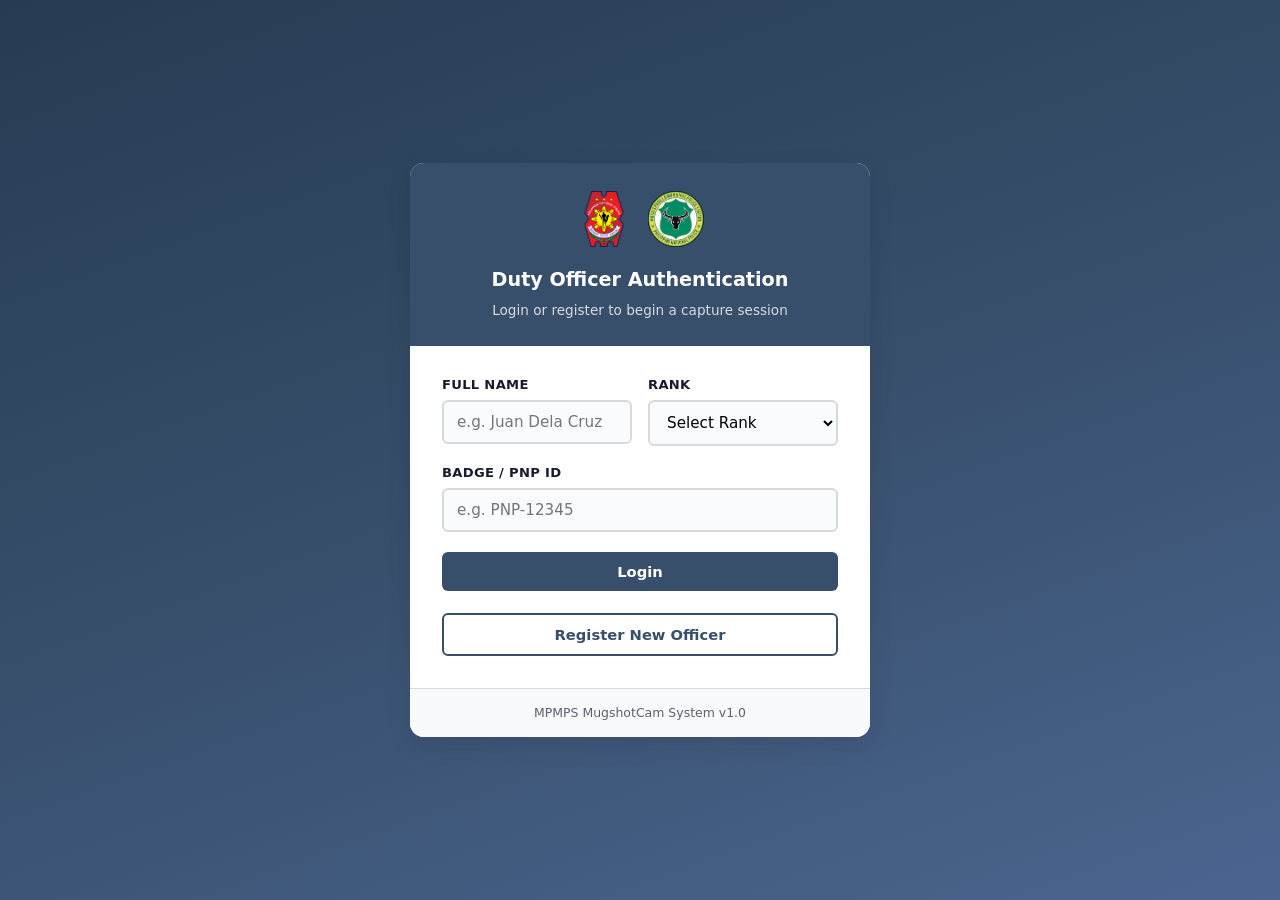
<file: login.html>
<!DOCTYPE html>
<html lang="en">
<head>
  <meta charset="UTF-8">
  <meta name="viewport" content="width=device-width, initial-scale=1.0">
  <title>MPMPS MugshotCam - Duty Officer Login</title>
  <link rel="stylesheet" href="css/main.css">
</head>
<body>
  <div class="login-page">
    <div class="login-container">
      <div class="login-header">
        <div class="login-logos">
          <img src="1.png" alt="PNP Logo" class="logo-pnp" onerror="this.style.display='none'">
          <img src="2.png" alt="MPMPS Logo" class="logo-mps" onerror="this.style.display='none'">
        </div>
        <h2>Duty Officer Authentication</h2>
        <p>Login or register to begin a capture session</p>
      </div>
      <div class="login-body">
        <div class="form-row">
          <div class="form-group">
            <label for="officerName">Full Name</label>
            <input type="text" id="officerName" placeholder="e.g. Juan Dela Cruz" autocomplete="name">
          </div>
          <div class="form-group">
            <label for="officerRank">Rank</label>
            <select id="officerRank">
              <option value="">Select Rank</option>
              <option value="Patrolman/Patrolwoman">Patrolman/Patrolwoman</option>
              <option value="Police Corporal">Police Corporal</option>
              <option value="Police Sergeant">Police Sergeant</option>
              <option value="Police Lieutenant">Police Lieutenant</option>
              <option value="Police Captain">Police Captain</option>
              <option value="Police Major">Police Major</option>
              <option value="Police Lieutenant Colonel">Police Lieutenant Colonel</option>
              <option value="Police Colonel">Police Colonel</option>
              <option value="Police Brigadier General">Police Brigadier General</option>
              <option value="Police Major General">Police Major General</option>
              <option value="Police Lieutenant General">Police Lieutenant General</option>
              <option value="Police General">Police General</option>
            </select>
          </div>
        </div>
        <div class="form-group">
          <label for="officerBadge">Badge / PNP ID</label>
          <input type="text" id="officerBadge" placeholder="e.g. PNP-12345" autocomplete="off">
        </div>
        <div class="form-actions">
          <button id="btnLogin" class="btn btn-primary">Login</button>
          <button id="btnRegister" class="btn btn-secondary">Register New Officer</button>
        </div>
        <div id="loginMessage" class="message"></div>
      </div>
      <div class="login-footer">
        MPMPS MugshotCam System v1.0
      </div>
    </div>
  </div>

  <script src="js/login.js"></script>
</body>
</html>
</file>
<file: css/main.css>
/* ============================================
   MPMPS MugshotCam System - Main Stylesheet
   Pantone Blue 532 XGC Theme
   ============================================ */

/* CSS Variables */
:root {
  --color-primary: #374F6B;
  --color-primary-light: #4a6590;
  --color-primary-dark: #263c52;
  --color-accent: #f4d03f;
  --color-accent-hover: #e6c229;
  --color-danger: #c0392b;
  --color-success: #27ae60;
  --color-bg: #f0f2f5;
  --color-surface: #ffffff;
  --color-text: #1a1a2e;
  --color-text-muted: #5a6270;
  --color-border: #d5d9e0;
  --shadow-sm: 0 1px 3px rgba(0,0,0,0.06);
  --shadow-md: 0 4px 12px rgba(0,0,0,0.08);
  --shadow-lg: 0 8px 24px rgba(0,0,0,0.10);
  --radius-sm: 6px;
  --radius-md: 10px;
  --radius-lg: 14px;
  --transition: 0.2s ease;
}

/* Reset */
*, *::before, *::after {
  box-sizing: border-box;
  margin: 0;
  padding: 0;
}

html {
  font-size: 16px;
  -webkit-font-smoothing: antialiased;
}

body {
  font-family: 'Segoe UI', system-ui, -apple-system, sans-serif;
  background: var(--color-bg);
  color: var(--color-text);
  line-height: 1.6;
  min-height: 100vh;
}

/* ============================================
   GLOBAL HEADER (All Pages)
   ============================================ */
.global-header {
  background: var(--color-primary);
  color: #fff;
  padding: 0;
  box-shadow: var(--shadow-md);
  position: sticky;
  top: 0;
  z-index: 100;
}

.header-inner {
  max-width: 1200px;
  margin: 0 auto;
  padding: 12px 24px;
  display: flex;
  align-items: center;
  justify-content: space-between;
  gap: 16px;
  flex-wrap: wrap;
}

.header-brand {
  display: flex;
  align-items: center;
  gap: 14px;
  text-decoration: none;
  color: #fff;
}

.header-logos {
  display: flex;
  align-items: center;
  gap: 10px;
}

.logo-pnp, .logo-mps {
  height: 42px;
  width: auto;
  display: block;
}

.header-title-group {
  display: flex;
  flex-direction: column;
  gap: 1px;
}

.header-title-group h1 {
  font-size: 1.15rem;
  font-weight: 700;
  letter-spacing: 0.4px;
  line-height: 1.2;
}

.header-title-group p {
  font-size: 0.78rem;
  opacity: 0.8;
  line-height: 1.2;
}

.header-actions {
  display: flex;
  align-items: center;
  gap: 10px;
}

.btn-header {
  display: inline-flex;
  align-items: center;
  gap: 6px;
  padding: 8px 16px;
  border-radius: var(--radius-sm);
  font-size: 0.85rem;
  font-weight: 600;
  font-family: inherit;
  cursor: pointer;
  transition: all var(--transition);
  text-decoration: none;
}

.btn-header-secondary {
  background: rgba(255,255,255,0.12);
  color: #fff;
  border: 1px solid rgba(255,255,255,0.25);
}

.btn-header-secondary:hover {
  background: rgba(255,255,255,0.2);
  border-color: rgba(255,255,255,0.45);
}

.btn-header-logout {
  background: transparent;
  color: #fff;
  border: 1px solid rgba(255,255,255,0.35);
}

.btn-header-logout:hover {
  background: rgba(192, 57, 43, 0.2);
  border-color: rgba(192, 57, 43, 0.6);
  color: #ff8a80;
}

/* ============================================
   LOGIN PAGE
   ============================================ */
.login-page {
  min-height: 100vh;
  display: flex;
  align-items: center;
  justify-content: center;
  padding: 24px;
  background: linear-gradient(160deg, var(--color-primary-dark) 0%, var(--color-primary) 50%, var(--color-primary-light) 100%);
}

.login-container {
  width: 100%;
  max-width: 460px;
  background: var(--color-surface);
  border-radius: var(--radius-lg);
  box-shadow: var(--shadow-lg);
  overflow: hidden;
}

.login-header {
  background: var(--color-primary);
  color: #fff;
  padding: 28px 32px 24px;
  text-align: center;
}

.login-logos {
  display: flex;
  align-items: center;
  justify-content: center;
  gap: 16px;
  margin-bottom: 18px;
}

.login-logos .logo-pnp,
.login-logos .logo-mps {
  height: 56px;
  width: auto;
}

.login-header h2 {
  font-size: 1.2rem;
  font-weight: 600;
  margin: 0 0 4px;
}

.login-header p {
  font-size: 0.85rem;
  opacity: 0.8;
  margin: 0;
}

.login-body {
  padding: 28px 32px 32px;
}

.login-body .form-group {
  margin-bottom: 16px;
}

.login-body .form-actions {
  margin-top: 20px;
  flex-direction: column;
}

.login-body .btn {
  width: 100%;
}

.login-body .btn-secondary {
  margin-top: 10px;
}

.login-footer {
  text-align: center;
  padding: 14px;
  background: #f8f9fa;
  border-top: 1px solid var(--color-border);
  font-size: 0.78rem;
  color: var(--color-text-muted);
}

/* ============================================
   APP CONTAINER (Main Pages)
   ============================================ */
.app-container {
  max-width: 1100px;
  margin: 0 auto;
  padding: 24px;
  display: flex;
  flex-direction: column;
  min-height: calc(100vh - 60px);
}

.main-content {
  flex: 1;
  display: flex;
  flex-direction: column;
  gap: 20px;
}

/* Screen Navigation */
.screen {
  display: none;
  animation: fadeIn 0.35s ease;
}

.screen.active {
  display: block;
}

@keyframes fadeIn {
  from { opacity: 0; transform: translateY(10px); }
  to { opacity: 1; transform: translateY(0); }
}

/* Card */
.card {
  background: var(--color-surface);
  border-radius: var(--radius-lg);
  box-shadow: var(--shadow-md);
  overflow: hidden;
  border: 1px solid var(--color-border);
}

.card-header {
  background: var(--color-primary);
  color: #fff;
  padding: 18px 24px;
  border-bottom: 3px solid var(--color-accent);
  display: flex;
  align-items: center;
  justify-content: space-between;
  gap: 16px;
}

.card-header-left {
  display: flex;
  flex-direction: column;
  gap: 3px;
}

.card-header h2 {
  font-size: 1.15rem;
  font-weight: 600;
  margin: 0;
}

.card-header p {
  font-size: 0.82rem;
  opacity: 0.8;
  margin: 0;
}

.card-body {
  padding: 24px;
}

/* Forms */
.form-row {
  display: grid;
  grid-template-columns: 1fr 1fr;
  gap: 16px;
}

.form-group {
  margin-bottom: 16px;
}

.form-group label {
  display: block;
  font-size: 0.82rem;
  font-weight: 600;
  color: var(--color-text);
  margin-bottom: 5px;
  text-transform: uppercase;
  letter-spacing: 0.3px;
}

.form-group input,
.form-group select {
  width: 100%;
  padding: 11px 13px;
  border: 2px solid var(--color-border);
  border-radius: var(--radius-sm);
  font-size: 0.95rem;
  font-family: inherit;
  transition: border-color var(--transition), box-shadow var(--transition);
  background: #fafbfc;
}

.form-group input:focus,
.form-group select:focus {
  outline: none;
  border-color: var(--color-primary);
  box-shadow: 0 0 0 3px rgba(55, 79, 107, 0.08);
  background: #fff;
}

.form-group input[readonly] {
  background: #e9ecef;
  color: var(--color-text-muted);
  cursor: not-allowed;
}

/* Buttons */
.form-actions {
  display: flex;
  gap: 12px;
  margin-top: 20px;
  flex-wrap: wrap;
}

.btn {
  display: inline-flex;
  align-items: center;
  gap: 8px;
  padding: 11px 22px;
  border: none;
  border-radius: var(--radius-sm);
  font-size: 0.92rem;
  font-weight: 600;
  font-family: inherit;
  cursor: pointer;
  transition: all var(--transition);
  text-decoration: none;
  justify-content: center;
}

.btn:disabled {
  opacity: 0.6;
  cursor: not-allowed;
}

.btn-primary {
  background: var(--color-primary);
  color: #fff;
}

.btn-primary:hover:not(:disabled) {
  background: var(--color-primary-light);
  transform: translateY(-1px);
  box-shadow: var(--shadow-sm);
}

.btn-secondary {
  background: #fff;
  color: var(--color-primary);
  border: 2px solid var(--color-primary);
}

.btn-secondary:hover:not(:disabled) {
  background: rgba(55, 79, 107, 0.04);
}

.btn-ghost {
  background: transparent;
  color: var(--color-text-muted);
  border: 2px solid transparent;
}

.btn-ghost:hover:not(:disabled) {
  color: var(--color-text);
  border-color: var(--color-border);
}

.btn-lg {
  padding: 13px 26px;
  font-size: 0.98rem;
}

/* Messages */
.message {
  margin-top: 14px;
  padding: 11px 14px;
  border-radius: var(--radius-sm);
  font-size: 0.88rem;
  display: none;
}

.message.error {
  display: block;
  background: #fdecea;
  color: var(--color-danger);
  border: 1px solid #f5c6cb;
}

.message.success {
  display: block;
  background: #e6f4ea;
  color: var(--color-success);
  border: 1px solid #c3e6cb;
}

/* Camera Mode Switch Button */
.btn-camera-switch {
  display: inline-flex;
  align-items: center;
  gap: 8px;
  padding: 8px 16px;
  border-radius: var(--radius-sm);
  font-size: 0.85rem;
  font-weight: 600;
  font-family: inherit;
  cursor: pointer;
  transition: all var(--transition);
  background: rgba(255, 255, 255, 0.15);
  color: #fff;
  border: 1px solid rgba(255, 255, 255, 0.35);
  white-space: nowrap;
}

.btn-camera-switch:hover:not(:disabled) {
  background: rgba(255, 255, 255, 0.25);
  border-color: rgba(255, 255, 255, 0.55);
}

.btn-camera-switch:disabled {
  opacity: 0.6;
  cursor: not-allowed;
}

/* ============================================
   CAMERA SCREEN
   ============================================ */
.camera-body {
  display: flex;
  flex-direction: column;
  gap: 18px;
}

.camera-container {
  position: relative;
  width: 100%;
  max-width: 720px;
  margin: 0 auto;
  aspect-ratio: 4/3;
  background: #000;
  border-radius: var(--radius-md);
  overflow: hidden;
  box-shadow: var(--shadow-lg);
  border: 2px solid var(--color-border);
}

.camera-container video {
  width: 100%;
  height: 100%;
  object-fit: cover;
  transform: scaleX(-1);
}

.camera-container video.back-camera {
  transform: scaleX(1);
}

.capture-placeholder {
  position: absolute;
  inset: 0;
  display: flex;
  flex-direction: column;
  align-items: center;
  justify-content: center;
  color: #fff;
  background: var(--color-primary);
  z-index: 2;
}

.capture-placeholder p {
  margin-top: 12px;
  font-size: 0.92rem;
  opacity: 0.8;
}

.crop-overlay {
  position: absolute;
  inset: 0;
  pointer-events: none;
  z-index: 3;
  display: none;
}

.crop-overlay.active {
  display: block;
}

.crop-box {
  position: absolute;
  top: 50%;
  left: 50%;
  transform: translate(-50%, -50%);
  width: 60%;
  aspect-ratio: 1/1;
  border: 3px dashed var(--color-accent);
  box-shadow: 0 0 0 9999px rgba(0, 0, 0, 0.5);
  border-radius: 4px;
}

.crop-box.full-body {
  top: 40%;
  height: 70%;
  width: auto;
  aspect-ratio: 1/1;
}

.camera-controls {
  display: flex;
  flex-direction: column;
  align-items: center;
  gap: 14px;
}

.camera-status {
  font-size: 0.85rem;
  font-weight: 600;
  color: var(--color-text-muted);
  text-align: center;
  min-height: 1.4em;
}

.camera-status.error {
  color: var(--color-danger);
}

.capture-progress {
  width: 100%;
  max-width: 720px;
  display: flex;
  align-items: center;
  gap: 12px;
}

.progress-bar {
  flex: 1;
  height: 10px;
  background: var(--color-border);
  border-radius: 5px;
  overflow: hidden;
}

.progress-fill {
  height: 100%;
  background: linear-gradient(90deg, var(--color-primary), var(--color-accent));
  border-radius: 5px;
  transition: width 0.4s ease;
}

.progress-text {
  font-size: 0.82rem;
  font-weight: 600;
  color: var(--color-text-muted);
  white-space: nowrap;
}

.camera-actions {
  display: flex;
  gap: 12px;
  flex-wrap: wrap;
  justify-content: center;
}

.capture-flash {
  position: fixed;
  inset: 0;
  background: rgba(255, 255, 255, 0.85);
  z-index: 9999;
  pointer-events: none;
  animation: flashFade 0.4s ease-out forwards;
}

@keyframes flashFade {
  from { opacity: 1; }
  to { opacity: 0; }
}

.capture-guide {
  text-align: center;
  color: var(--color-text-muted);
  font-size: 0.88rem;
  max-width: 720px;
}

.capture-guide strong {
  color: var(--color-primary);
}

.capture-thumbnails {
  display: flex;
  gap: 10px;
  flex-wrap: wrap;
  justify-content: center;
  margin-top: 6px;
}

.thumbnail {
  width: 76px;
  height: 76px;
  border-radius: var(--radius-sm);
  object-fit: cover;
  border: 2px solid var(--color-border);
  box-shadow: var(--shadow-sm);
}

/* ============================================
   REVIEW SCREEN
   ============================================ */
.review-body {
  display: flex;
  flex-direction: column;
  gap: 22px;
}

.detainee-summary h3 {
  font-size: 1.05rem;
  color: var(--color-primary);
  margin-bottom: 10px;
  border-bottom: 2px solid var(--color-border);
  padding-bottom: 7px;
}

.summary-grid {
  display: grid;
  grid-template-columns: repeat(auto-fit, minmax(220px, 1fr));
  gap: 10px;
}

.summary-item {
  display: flex;
  flex-direction: column;
  gap: 2px;
}

.summary-label {
  font-size: 0.72rem;
  text-transform: uppercase;
  letter-spacing: 0.5px;
  color: var(--color-text-muted);
  font-weight: 700;
}

.summary-value {
  font-size: 0.95rem;
  font-weight: 600;
  color: var(--color-text);
}

.review-photos h3 {
  font-size: 1.05rem;
  color: var(--color-primary);
  margin-bottom: 10px;
  border-bottom: 2px solid var(--color-border);
  padding-bottom: 7px;
}

.photo-grid-2x2 {
  display: grid;
  grid-template-columns: repeat(2, 1fr);
  gap: 14px;
}

.photo-item {
  background: #fafbfc;
  border: 2px solid var(--color-border);
  border-radius: var(--radius-md);
  padding: 12px;
  display: flex;
  flex-direction: column;
  align-items: center;
  gap: 10px;
}

.photo-wrapper {
  position: relative;
  display: inline-block;
}

.photo-wrapper img {
  width: 100%;
  max-width: 240px;
  aspect-ratio: 1/1;
  object-fit: cover;
  border-radius: var(--radius-sm);
  box-shadow: var(--shadow-sm);
  border: 1px solid var(--color-border);
  display: block;
}

.photo-download {
  position: absolute;
  bottom: 8px;
  right: 8px;
  width: 34px;
  height: 34px;
  border-radius: 50%;
  border: none;
  background: var(--color-primary);
  color: #fff;
  cursor: pointer;
  display: flex;
  align-items: center;
  justify-content: center;
  box-shadow: var(--shadow-md);
  opacity: 0;
  transform: translateY(4px);
  transition: all var(--transition);
}

.photo-item:hover .photo-download {
  opacity: 1;
  transform: translateY(0);
}

.photo-download:hover {
  background: var(--color-primary-light);
  transform: scale(1.1);
}

.photo-label {
  font-size: 0.78rem;
  font-weight: 600;
  color: var(--color-text-muted);
  text-transform: uppercase;
  letter-spacing: 0.4px;
  text-align: center;
}

.export-actions {
  display: flex;
  gap: 12px;
  flex-wrap: wrap;
  justify-content: center;
  padding-top: 14px;
  border-top: 2px solid var(--color-border);
}

/* ============================================
   REPORT PAGE
   ============================================ */
.report-container {
  max-width: 1200px;
  margin: 0 auto;
  padding: 24px;
}

.report-toolbar {
  display: flex;
  align-items: center;
  justify-content: space-between;
  gap: 12px;
  margin-bottom: 18px;
  flex-wrap: wrap;
}

.report-toolbar h2 {
  font-size: 1.2rem;
  color: var(--color-primary);
  font-weight: 700;
}

.report-toolbar-actions {
  display: flex;
  gap: 10px;
  flex-wrap: wrap;
}

.records-table-wrap {
  background: var(--color-surface);
  border-radius: var(--radius-lg);
  box-shadow: var(--shadow-md);
  border: 1px solid var(--color-border);
  overflow: hidden;
}

.records-table-wrap .card-body {
  padding: 0;
  overflow-x: auto;
}

.records-table {
  width: 100%;
  border-collapse: collapse;
  font-size: 0.88rem;
}

.records-table th,
.records-table td {
  text-align: left;
  padding: 12px 12px;
  border-bottom: 1px solid var(--color-border);
  vertical-align: middle;
}

.records-table th {
  background: var(--color-primary);
  color: #fff;
  font-weight: 700;
  text-transform: uppercase;
  font-size: 0.72rem;
  letter-spacing: 0.5px;
  position: sticky;
  top: 0;
  white-space: nowrap;
}

.records-table tbody tr:hover {
  background: #f8fafd;
}

.records-table tbody tr:last-child td {
  border-bottom: none;
}

.thumb-mini {
  width: 40px;
  height: 40px;
  border-radius: 4px;
  object-fit: cover;
  border: 1px solid var(--color-border);
  cursor: pointer;
  transition: transform var(--transition);
}

.thumb-mini:hover {
  transform: scale(1.1);
}

.actions-cell {
  display: flex;
  gap: 6px;
  flex-wrap: wrap;
}

.btn-xs {
  padding: 5px 11px;
  font-size: 0.78rem;
  border-radius: 4px;
  border: none;
  cursor: pointer;
  font-family: inherit;
  font-weight: 600;
  transition: all var(--transition);
}

.btn-view {
  background: #e3f2fd;
  color: #0d3b66;
}

.btn-view:hover {
  background: #bbdefb;
}

.btn-edit {
  background: #e8f5e9;
  color: #1b5e20;
}

.btn-edit:hover {
  background: #c8e6c9;
}

.btn-delete {
  background: #ffebee;
  color: #b71c1c;
}

.btn-delete:hover {
  background: #ffcdd2;
}

.empty-state {
  text-align: center;
  padding: 60px 20px;
  color: var(--color-text-muted);
}

.empty-state svg {
  width: 64px;
  height: 64px;
  margin-bottom: 12px;
  opacity: 0.35;
}

/* ============================================
   MODALS
   ============================================ */
.modal-overlay {
  position: fixed;
  inset: 0;
  background: rgba(0,0,0,0.55);
  display: none;
  align-items: center;
  justify-content: center;
  z-index: 1000;
  padding: 20px;
}

.modal-overlay.active {
  display: flex;
}

.modal {
  background: #fff;
  border-radius: var(--radius-lg);
  box-shadow: var(--shadow-lg);
  width: 100%;
  max-width: 880px;
  max-height: 90vh;
  overflow-y: auto;
  border: 1px solid var(--color-border);
}

.modal-header {
  display: flex;
  align-items: center;
  justify-content: space-between;
  padding: 16px 22px;
  border-bottom: 1px solid var(--color-border);
  background: var(--color-primary);
  color: #fff;
}

.modal-header h3 {
  margin: 0;
  font-size: 1.05rem;
  font-weight: 600;
}

.modal-close {
  background: rgba(255,255,255,0.15);
  border: none;
  font-size: 1.4rem;
  cursor: pointer;
  color: #fff;
  line-height: 1;
  width: 32px;
  height: 32px;
  border-radius: 50%;
  display: flex;
  align-items: center;
  justify-content: center;
  transition: background var(--transition);
}

.modal-close:hover {
  background: rgba(255,255,255,0.25);
}

.modal-body {
  padding: 22px;
}

.modal-footer {
  display: flex;
  justify-content: flex-end;
  gap: 10px;
  padding: 14px 22px;
  border-top: 1px solid var(--color-border);
  flex-wrap: wrap;
}

.share-options {
  display: flex;
  flex-direction: column;
  gap: 10px;
}

.share-option {
  display: flex;
  align-items: center;
  gap: 12px;
  padding: 12px 14px;
  border: 1px solid var(--color-border);
  border-radius: var(--radius-sm);
  background: #fff;
  color: var(--color-text);
  font-family: inherit;
  cursor: pointer;
  transition: all var(--transition);
  text-align: left;
}

.share-option:hover {
  border-color: var(--color-primary);
  background: rgba(55, 79, 107, 0.03);
}

.share-option svg {
  flex-shrink: 0;
  color: var(--color-primary);
}

.share-option span {
  display: flex;
  flex-direction: column;
  gap: 2px;
}

.share-option strong {
  font-size: 0.95rem;
  font-weight: 600;
}

.share-option small {
  font-size: 0.78rem;
  color: var(--color-text-muted);
  font-weight: 400;
}

.detail-grid {
  display: grid;
  grid-template-columns: repeat(2, 1fr);
  gap: 12px;
  margin-bottom: 18px;
}

.detail-item {
  display: flex;
  flex-direction: column;
  gap: 2px;
}

.detail-label {
  font-size: 0.72rem;
  text-transform: uppercase;
  letter-spacing: 0.5px;
  color: var(--color-text-muted);
  font-weight: 700;
}

.detail-value {
  font-size: 0.95rem;
  font-weight: 600;
}

.detail-photos {
  display: grid;
  grid-template-columns: repeat(2, 1fr);
  gap: 12px;
  margin-top: 14px;
}

.detail-photo {
  text-align: center;
}

.detail-photo img {
  width: 100%;
  max-width: 260px;
  aspect-ratio: 1/1;
  object-fit: cover;
  border-radius: var(--radius-sm);
  border: 1px solid var(--color-border);
  box-shadow: var(--shadow-sm);
}

.detail-photo span {
  display: block;
  margin-top: 6px;
  font-size: 0.78rem;
  font-weight: 600;
  color: var(--color-text-muted);
  text-transform: uppercase;
}

/* ============================================
    UPLOAD MODAL
    ============================================ */
.upload-preview {
  width: 100%;
  max-width: 320px;
  aspect-ratio: 1/1;
  border: 2px dashed var(--color-border);
  border-radius: var(--radius-md);
  display: flex;
  align-items: center;
  justify-content: center;
  margin: 0 auto 14px;
  background: #fafbfc;
  overflow: hidden;
}

.upload-preview img {
  width: 100%;
  height: 100%;
  object-fit: cover;
}

.upload-preview .upload-placeholder {
  color: var(--color-text-muted);
  font-size: 0.88rem;
  text-align: center;
  padding: 20px;
}

.upload-actions {
  display: flex;
  gap: 10px;
  justify-content: center;
  flex-wrap: wrap;
}

/* ============================================
    ADDITIONAL PHOTOS
    ============================================ */
.additional-photos-section {
  margin-top: 18px;
  padding-top: 14px;
  border-top: 2px solid var(--color-border);
}

.additional-photos-section h4 {
  font-size: 0.92rem;
  color: var(--color-primary);
  margin-bottom: 10px;
  text-transform: uppercase;
  letter-spacing: 0.4px;
}

.additional-photos-grid {
  display: grid;
  grid-template-columns: repeat(auto-fill, minmax(140px, 1fr));
  gap: 10px;
}

.additional-photo-item {
  position: relative;
  border: 1px solid var(--color-border);
  border-radius: var(--radius-sm);
  overflow: hidden;
  background: #fafbfc;
}

.additional-photo-item img {
  width: 100%;
  aspect-ratio: 1/1;
  object-fit: cover;
  display: block;
}

.additional-photo-label {
  padding: 6px 8px;
  font-size: 0.72rem;
  font-weight: 600;
  color: var(--color-text-muted);
  text-align: center;
  background: #fff;
  border-top: 1px solid var(--color-border);
  white-space: nowrap;
  overflow: hidden;
  text-overflow: ellipsis;
}

.btn-delete-photo {
  position: absolute;
  top: 4px;
  right: 4px;
  width: 24px;
  height: 24px;
  border-radius: 50%;
  border: none;
  background: var(--color-danger);
  color: #fff;
  font-size: 0.75rem;
  font-weight: 700;
  cursor: pointer;
  display: flex;
  align-items: center;
  justify-content: center;
  line-height: 1;
  transition: all var(--transition);
}

.btn-delete-photo:hover {
  background: #a93226;
  transform: scale(1.1);
}

.add-photo-btn {
  display: inline-flex;
  align-items: center;
  gap: 6px;
  padding: 8px 14px;
  border-radius: var(--radius-sm);
  border: 2px dashed var(--color-border);
  background: #fff;
  color: var(--color-primary);
  font-size: 0.85rem;
  font-weight: 600;
  font-family: inherit;
  cursor: pointer;
  transition: all var(--transition);
  margin-top: 10px;
}

.add-photo-btn:hover {
  border-color: var(--color-primary);
  background: rgba(55, 79, 107, 0.03);
}

/* ============================================
    FOOTER
    ============================================ */
.app-footer {
  text-align: center;
  padding: 18px;
  color: var(--color-text-muted);
  font-size: 0.78rem;
  margin-top: auto;
}

/* ============================================
   WORD EXPORT TEMPLATE STYLES (Hidden)
   ============================================ */
.word-doc {
  font-family: 'Calibri', 'Arial', sans-serif;
  font-size: 11pt;
  color: #000;
  line-height: 1.3;
  padding: 40px;
}

.word-header {
  text-align: center;
  border-bottom: 3px double #000;
  padding-bottom: 10px;
  margin-bottom: 14px;
}

.word-republic {
  font-size: 10pt;
  text-transform: uppercase;
  letter-spacing: 1px;
  margin: 0;
}

.word-station {
  font-size: 14pt;
  font-weight: bold;
  text-transform: uppercase;
  margin: 4px 0 2px;
}

.word-sub {
  font-size: 10pt;
  margin: 0;
}

.word-title {
  text-align: center;
  font-size: 16pt;
  font-weight: bold;
  text-decoration: underline;
  margin: 14px 0;
  text-transform: uppercase;
}

.word-table {
  width: 100%;
  border-collapse: collapse;
  margin-bottom: 14px;
  font-size: 10pt;
}

.word-table td,
.word-table th {
  border: 1px solid #000;
  padding: 6px 8px;
  vertical-align: top;
}

.word-label {
  font-weight: bold;
  width: 35%;
  background: #f2f2f2;
}

.word-value {
  width: 65%;
}

.word-table-details td:not(:last-child) {
  border-right: 1px solid #000;
}

.word-table-officer .word-label {
  width: 22%;
}

.word-table-officer .word-value {
  width: 26%;
}

.word-photo-section {
  margin: 18px 0;
}

.word-photo-grid {
  width: 100%;
  border-collapse: collapse;
  margin-bottom: 12px;
}

.word-photo-cell {
  text-align: center;
  border: 1px solid #000;
  padding: 8px;
  width: 33.33%;
  vertical-align: top;
}

.word-photo-cell-wide {
  width: 100%;
}

.word-photo-cell img {
  width: 120px;
  height: 120px;
  object-fit: cover;
  display: block;
  margin: 0 auto 6px;
  border: 1px solid #ccc;
}

.word-photo-caption {
  font-size: 9pt;
  font-weight: bold;
  text-transform: uppercase;
  letter-spacing: 0.5px;
}

.word-slate {
  border: 1px solid #000;
  padding: 10px;
  margin: 14px 0;
  font-size: 10pt;
  background: #f9f9f9;
}

.word-slate p {
  margin: 3px 0;
}

.word-signatures {
  width: 100%;
  border-collapse: collapse;
  margin-top: 40px;
}

.sig-block {
  text-align: center;
  width: 33.33%;
  vertical-align: top;
}

.sig-line {
  border-bottom: 1px solid #000;
  height: 50px;
  margin-bottom: 6px;
}

.sig-block p {
  font-size: 10pt;
  margin: 2px 0;
}

.sig-date {
  font-size: 9pt;
  color: #333;
}

/* ============================================
   PRINT STYLES (A4)
   ============================================ */
@media print {
  @page {
    size: A4;
    margin: 15mm;
  }

  body {
    background: #fff;
  }

  .global-header,
  .app-footer,
  .camera-container,
  .crop-overlay,
  .capture-thumbnails,
  .camera-controls,
  .export-actions,
  .btn,
  .form-actions,
  .report-toolbar,
  .report-container {
    display: none !important;
  }

  .app-container {
    max-width: none;
    margin: 0;
    padding: 0;
  }

  .main-content {
    gap: 0;
  }

  .card {
    box-shadow: none;
    border: none;
    border-radius: 0;
  }

  .card-header {
    background: #fff;
    color: #000;
    border-bottom: 2px solid #000;
    padding: 10px 0;
  }

  .card-header h2 {
    font-size: 14pt;
    color: #000;
  }

  .card-header p {
    display: none;
  }

  .card-body {
    padding: 10px 0;
  }

  .detainee-summary {
    margin-bottom: 12px;
  }

  .photo-grid-2x2 {
    gap: 8px;
  }

  .photo-item {
    border: 1px solid #ccc;
    padding: 6px;
    break-inside: avoid;
  }

  .photo-item img {
    width: 5.08cm;
    height: 5.08cm;
    object-fit: cover;
    border: 1px solid #999;
  }

  .review-photos h3,
  .detainee-summary h3 {
    font-size: 12pt;
    border-bottom: 1px solid #000;
    color: #000;
  }

  .summary-label {
    font-size: 8pt;
  }

  .summary-value {
    font-size: 10pt;
  }

  .print-record {
    padding: 10px 0;
  }

  .print-header {
    text-align: center;
    border-bottom: 3px double #000;
    padding-bottom: 10px;
    margin-bottom: 14px;
  }

  .print-header h1 {
    font-size: 16pt;
    margin: 0 0 5px;
    text-transform: uppercase;
  }

  .print-header p {
    margin: 2px 0;
  }

  .print-table {
    width: 100%;
    border-collapse: collapse;
    margin-bottom: 14px;
  }

  .print-table td {
    border: 1px solid #000;
    padding: 6px 8px;
    vertical-align: top;
  }

  .print-label {
    font-weight: bold;
    background: #f2f2f2;
    width: 25%;
  }

  .print-value {
    width: 25%;
  }

  .print-section-title {
    text-align: center;
    font-size: 12pt;
    font-weight: bold;
    text-decoration: underline;
    margin: 14px 0;
    text-transform: uppercase;
  }

  .print-photos-grid {
    display: flex;
    flex-wrap: wrap;
    gap: 8px;
    justify-content: center;
    margin-bottom: 20px;
  }

  .print-photo {
    text-align: center;
    border: 1px solid #000;
    padding: 8px;
    width: 45%;
    min-width: 180px;
    break-inside: avoid;
  }

  .print-photo img {
    width: 100%;
    max-width: 220px;
    aspect-ratio: 1/1;
    object-fit: cover;
    display: block;
    margin: 0 auto 6px;
    border: 1px solid #ccc;
  }

  .print-photo-placeholder {
    width: 100%;
    max-width: 220px;
    aspect-ratio: 1/1;
    background: #f5f5f5;
    border: 1px dashed #ccc;
    display: flex;
    align-items: center;
    justify-content: center;
    margin: 0 auto 6px;
    color: #999;
    font-size: 9pt;
  }

  .print-photo-caption {
    font-size: 9pt;
    font-weight: bold;
    text-transform: uppercase;
  }

  .print-signatures {
    margin-top: 30px;
    display: flex;
    justify-content: space-between;
  }

  .print-sig-block {
    text-align: center;
    width: 30%;
  }

  .print-sig-line {
    border-bottom: 1px solid #000;
    height: 40px;
    margin-bottom: 6px;
  }

  .print-sig-block p {
    margin: 2px 0;
    font-size: 10pt;
  }

  .print-sig-date {
    font-size: 9pt;
    color: #333;
  }
}

/* ============================================
   RESPONSIVE
   ============================================ */
@media (max-width: 768px) {
  .header-inner {
    padding: 10px 16px;
  }

  .header-title-group h1 {
    font-size: 1rem;
  }

  .logo-pnp, .logo-mps {
    height: 32px;
  }

  .app-container,
  .report-container {
    padding: 14px;
  }

  .form-row {
    grid-template-columns: 1fr;
  }

  .card-body {
    padding: 18px;
  }

  .login-body {
    padding: 22px 20px 24px;
  }

  .login-header {
    padding: 22px 20px 18px;
  }

  .login-logos .logo-pnp,
  .login-logos .logo-mps {
    height: 42px;
  }

  .photo-grid-2x2 {
    grid-template-columns: 1fr;
  }

  .camera-container {
    aspect-ratio: 3/4;
  }

  .summary-grid {
    grid-template-columns: 1fr;
  }

  .detail-grid {
    grid-template-columns: 1fr;
  }

  .detail-photos {
    grid-template-columns: 1fr;
  }

  .report-toolbar {
    flex-direction: column;
    align-items: flex-start;
  }

  .records-table th,
  .records-table td {
    padding: 10px 8px;
    font-size: 0.8rem;
  }
}

/* Utility */
.text-center { text-align: center; }
.mt-16 { margin-top: 16px; }
.mb-16 { margin-bottom: 16px; }
</file>
